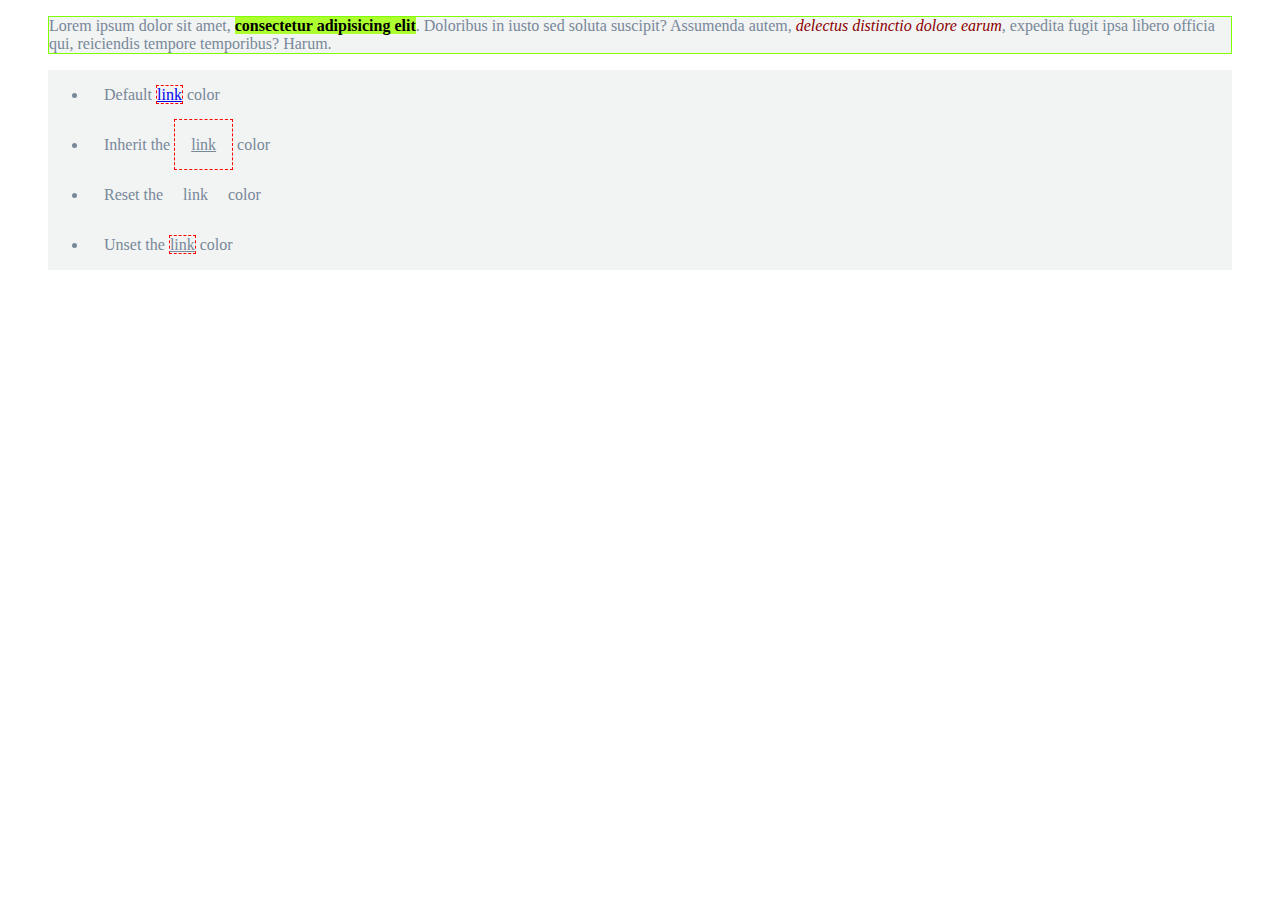
<file: CASCATA/index.html>
<!DOCTYPE html>
<html>
  <head>
    <meta http-equiv="X-UA-Compatible" content="IE=edge" />
    <meta charset="utf-8" />
    <meta
      name="viewport"
      content="width=device-width, initial-scale=1.0, maximum-scale=1.0, user-scalable=no"
    />
    <title>Lezione CSS</title>
    <link href="style.css" rel="stylesheet" />
  </head>

  <body>
    <blockquote class="content1">
      <p>
        Lorem ipsum dolor sit amet,
        <em class="variant-em">consectetur adipisicing elit</em>. Doloribus in
        iusto sed soluta suscipit? Assumenda autem,
        <em>delectus distinctio dolore earum</em>, expedita fugit ipsa libero
        officia qui, reiciendis tempore temporibus? Harum.
      </p>
    </blockquote>

    <blockquote>
      <ul>
        <li>Default <a href="#">link</a> color</li>
        <li class="link1">Inherit the <a href="#">link</a> color</li>
        <li class="link2">Reset the <a href="#">link</a> color</li>
        <li class="link3">Unset the <a href="#">link</a> color</li>
      </ul>
    </blockquote>
  </body>
</html>
</file>
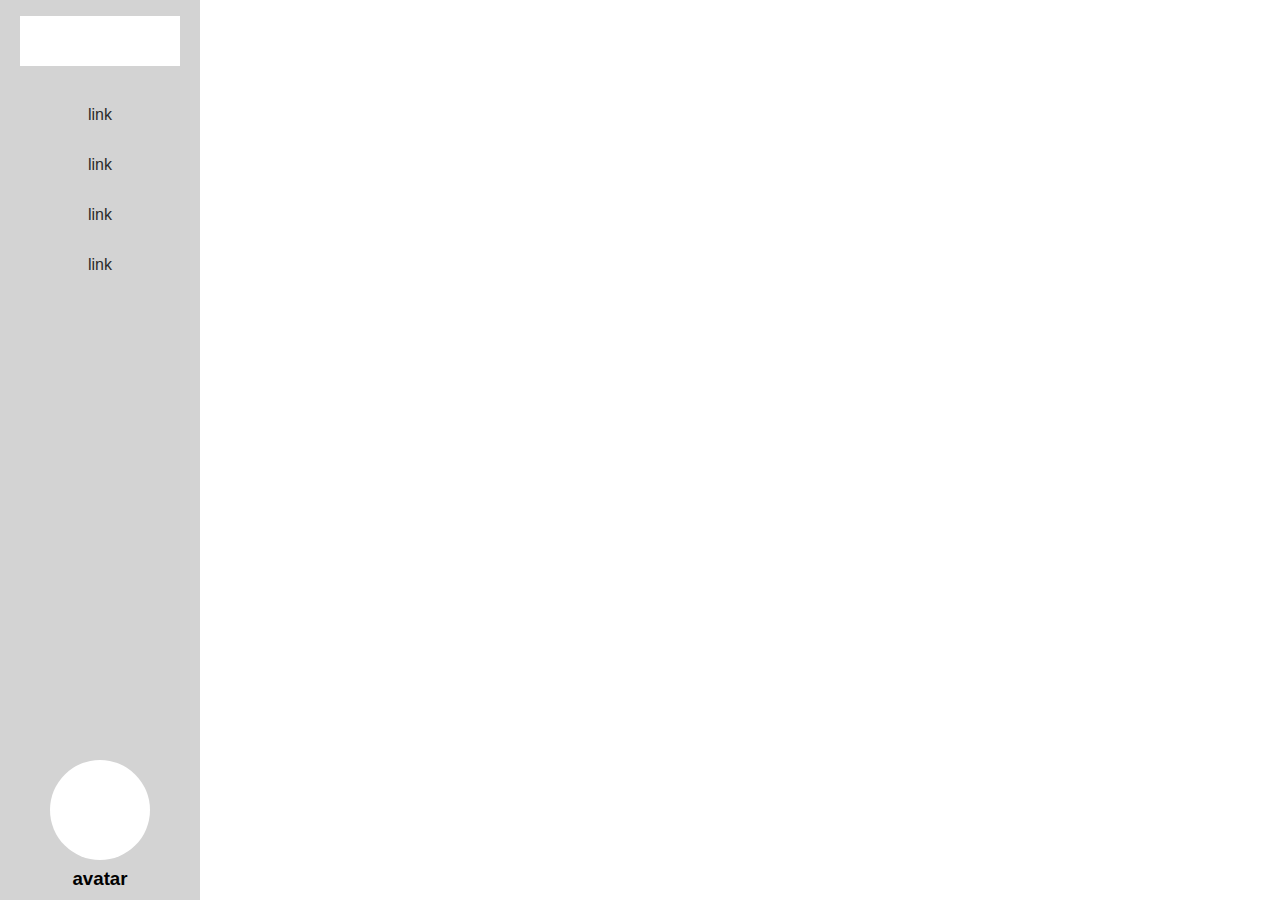
<file: Flexbox/index.html>
<!DOCTYPE html>
<html lang="en">
<head>
  <meta charset="UTF-8" />
  <meta name="viewport" content="width=device-width, initial-scale=1.0" />
  <title>Document</title>
  <link rel="stylesheet" href="style.css">
</head>
<body>
  <aside>

    <nav>

      <div class="logo"></div>

      <ul>
        <li>link</li>
        <li>link</li>
        <li>link</li>
        <li>link</li>
      </ul>

    </nav>

    <div class="avatar">
      <div class="image"></div>
      <h3 class="username">avatar</h3>
    </div>

  </aside>
</body>
</html>
</file>
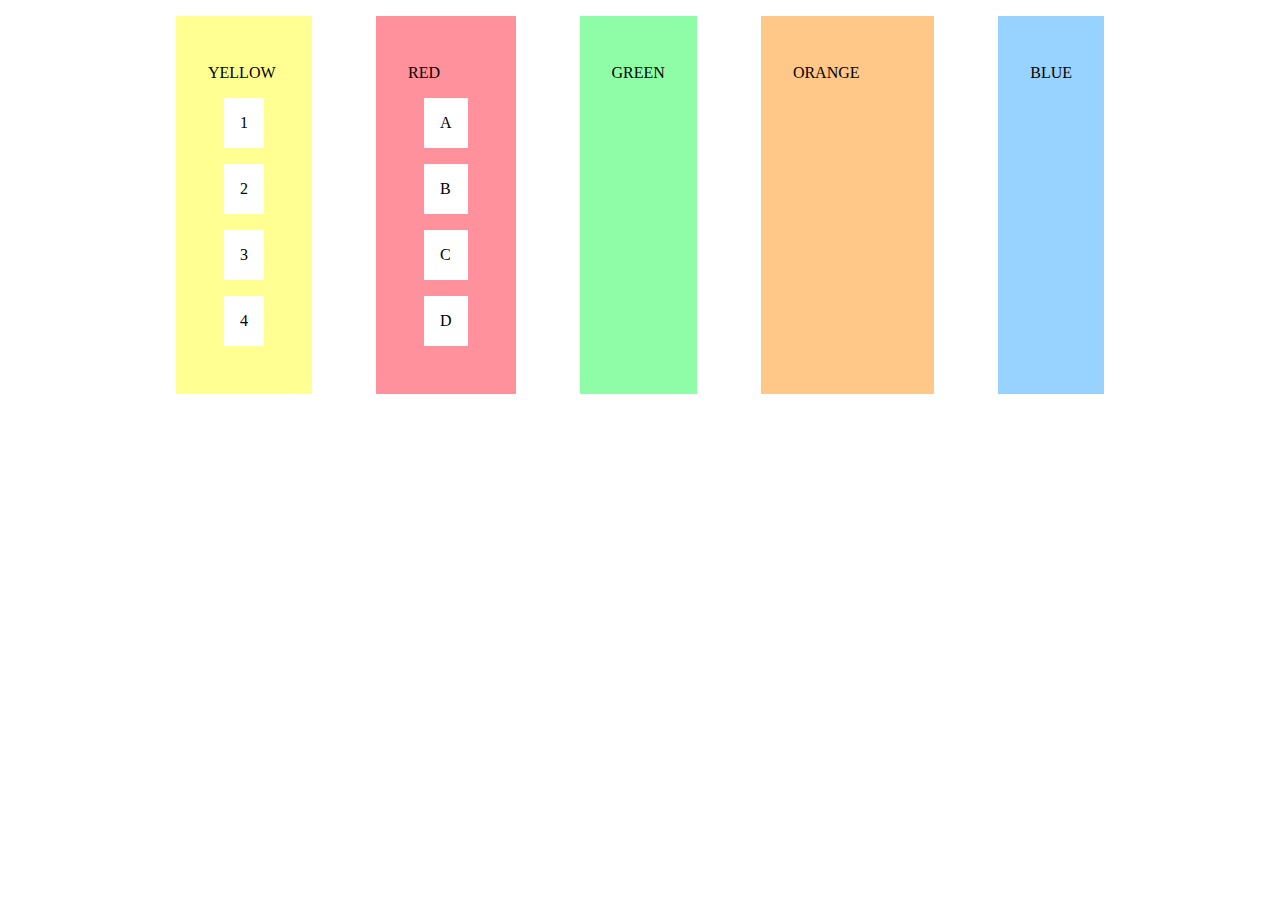
<file: FLEXBOXPROPERTIES/index.html>
<!DOCTYPE html>
<html lang="en">

<head>
  <meta charset="UTF-8">
  <meta http-equiv="X-UA-Compatible" content="IE=edge">
  <meta name="viewport" content="width=device-width, initial-scale=1.0">
  <title>Blocks</title>
  <link rel="stylesheet" href="start.css">
  <link rel="stylesheet" href="style.css">
</head>

<body>
  <section id="green">
    <p>GREEN</p>
  </section>
  <section id="yellow">
    <p>YELLOW</p>
    <ul>
      <li>1</li>
      <li>2</li>
      <li>3</li>
      <li>4</li>
    </ul>
  </section>
  <section id="orange">
    <p>ORANGE</p>
  </section>
  <section id="red">
    <p>RED</p>
    <ul>
      <li>A</li>
      <li>B</li>
      <li>C</li>
      <li>D</li>
    </ul>
  </section>
  <section id="blue">
    <p>BLUE</p>
  </section>
</body>

</html>
</file>
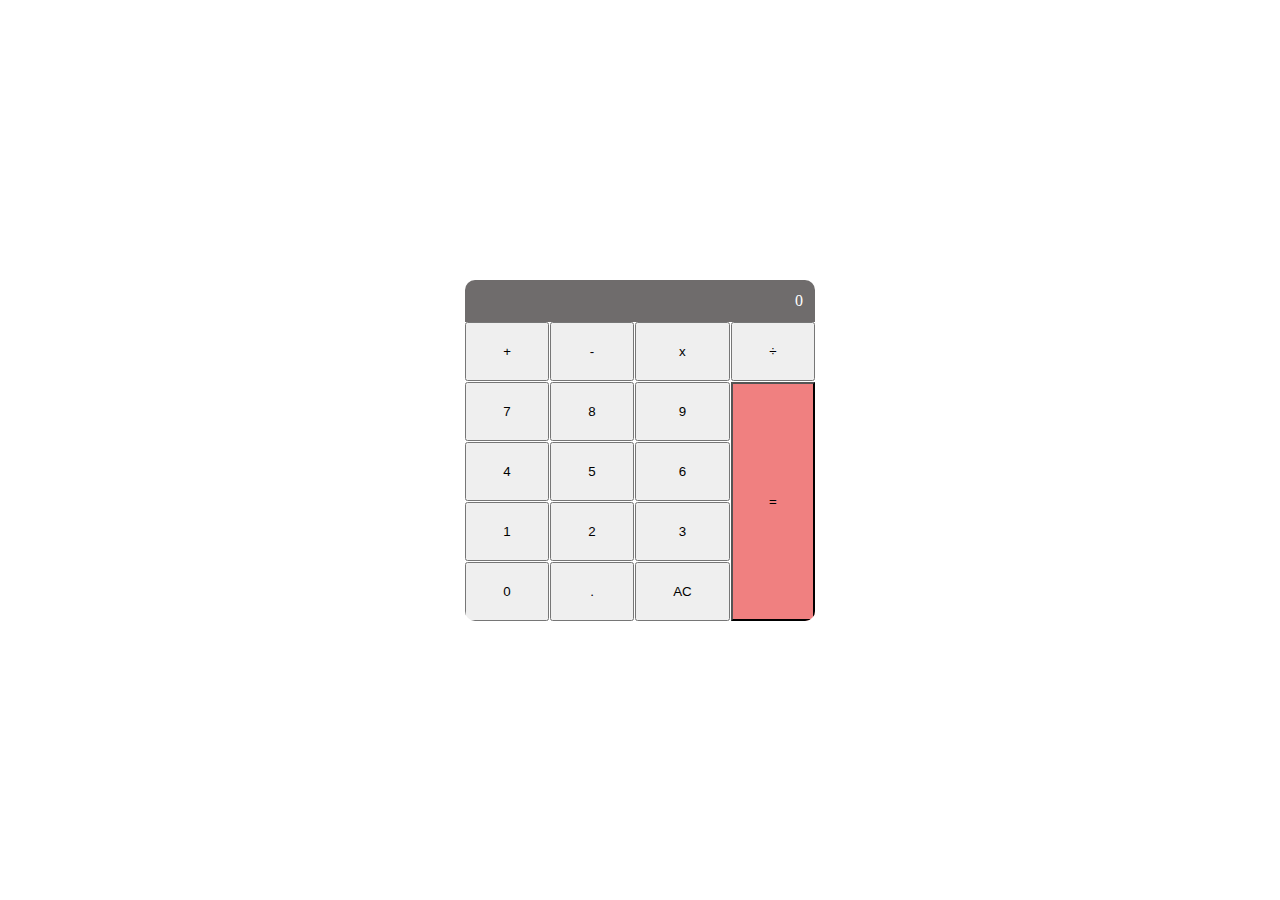
<file: GRID/index.html>
<!DOCTYPE html>
<html lang="en">
  <head>
    <meta charset="UTF-8" />
    <meta name="viewport" content="width=device-width, initial-scale=1.0" />
    <title>Document</title>
    <link rel="stylesheet" href="style.css">
  </head>
  <body>
    <div class="calc-wrapper">
    <div class="display">0</div>
    <div class="grid-container">
      <button>+</button>
      <button>-</button>
      <button>x</button>
      <button>÷</button>
      <button>7</button>
      <button>8</button>
      <button>9</button>
      <button>4</button>
      <button>5</button>
      <button>6</button>
      <button>1</button>
      <button>2</button>
      <button>3</button>
      <button>0</button>
      <button>.</button>
      <button>AC</button>
      <button class="equal">=</button>
      </div>
    </div>
  </body>
</html>
</file>
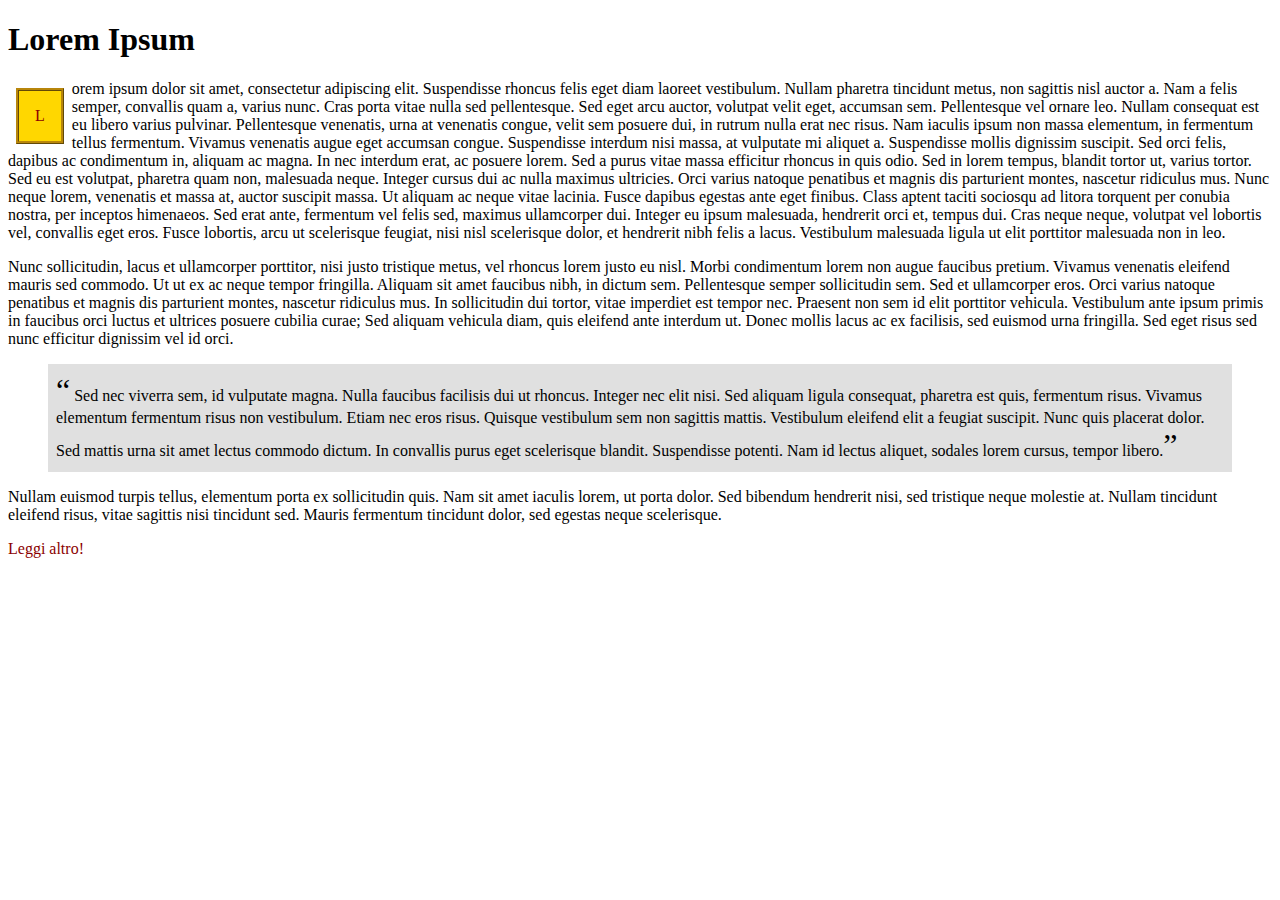
<file: PSEUDOCLASSI/index.html>
<!DOCTYPE html>
<html>

	<head>
		<meta http-equiv="X-UA-Compatible" content="IE=edge"/>
		<meta charset="utf-8"/>
		<meta name="viewport" content="width=device-width, initial-scale=1.0, maximum-scale=1.0, user-scalable=no"/>
		<title>Lezione HTML</title>
		<link rel="stylesheet" href="style.css"/>
	</head>

	<body>
		<h1>Lorem Ipsum</h1>
		<p>Lorem ipsum dolor sit amet, consectetur adipiscing elit. Suspendisse rhoncus felis eget diam laoreet
		   vestibulum. Nullam pharetra tincidunt metus, non sagittis nisl auctor a. Nam a felis semper, convallis quam
		   a, varius nunc. Cras porta vitae nulla sed pellentesque. Sed eget arcu auctor, volutpat velit eget, accumsan
		   sem. Pellentesque vel ornare leo. Nullam consequat est eu libero varius pulvinar.
		   Pellentesque venenatis, urna at venenatis congue, velit sem posuere dui, in rutrum nulla erat nec risus. Nam
		   iaculis ipsum non massa elementum, in fermentum tellus fermentum. Vivamus venenatis augue eget accumsan
		   congue. Suspendisse interdum nisi massa, at vulputate mi aliquet a. Suspendisse mollis dignissim suscipit.
		   Sed orci felis, dapibus ac condimentum in, aliquam ac magna. In nec interdum erat, ac posuere lorem. Sed a
		   purus vitae massa efficitur rhoncus in quis odio. Sed in lorem tempus, blandit tortor ut, varius tortor. Sed
		   eu est volutpat, pharetra quam non, malesuada neque. Integer cursus dui ac nulla maximus ultricies.
		   Orci varius natoque penatibus et magnis dis parturient montes, nascetur ridiculus mus. Nunc neque lorem,
		   venenatis et massa at, auctor suscipit massa. Ut aliquam ac neque vitae lacinia. Fusce dapibus egestas ante
		   eget finibus. Class aptent taciti sociosqu ad litora torquent per conubia nostra, per inceptos himenaeos.
		   Sed
		   erat ante, fermentum vel felis sed, maximus ullamcorper dui. Integer eu ipsum malesuada, hendrerit orci et,
		   tempus dui. Cras neque neque, volutpat vel lobortis vel, convallis eget eros. Fusce lobortis, arcu ut
		   scelerisque feugiat, nisi nisl scelerisque dolor, et hendrerit nibh felis a lacus. Vestibulum malesuada
		   ligula ut elit porttitor malesuada non in leo.</p>
		<p>
			Nunc sollicitudin, lacus et ullamcorper porttitor, nisi justo tristique metus, vel rhoncus lorem justo eu
			nisl. Morbi condimentum lorem non augue faucibus pretium. Vivamus venenatis eleifend mauris sed commodo. Ut
			ut ex ac neque tempor fringilla. Aliquam sit amet faucibus nibh, in dictum sem. Pellentesque semper
			sollicitudin sem. Sed et ullamcorper eros. Orci varius natoque penatibus et magnis dis parturient montes,
			nascetur ridiculus mus. In sollicitudin dui tortor, vitae imperdiet est tempor nec. Praesent non sem id elit
			porttitor vehicula. Vestibulum ante ipsum primis in faucibus orci luctus et ultrices posuere cubilia curae;
			Sed aliquam vehicula diam, quis eleifend ante interdum ut. Donec mollis lacus ac ex facilisis, sed euismod
			urna fringilla. Sed eget risus sed nunc efficitur dignissim vel id orci.</p>
		<blockquote>
			Sed nec viverra sem, id vulputate magna. Nulla faucibus facilisis dui ut rhoncus. Integer nec elit nisi. Sed
			aliquam ligula consequat, pharetra est quis, fermentum risus. Vivamus elementum fermentum risus non
			vestibulum. Etiam nec eros risus. Quisque vestibulum sem non sagittis mattis. Vestibulum eleifend elit a
			feugiat suscipit. Nunc quis placerat dolor. Sed mattis urna sit amet lectus commodo dictum. In convallis
			purus eget scelerisque blandit. Suspendisse potenti. Nam id lectus aliquet, sodales lorem cursus, tempor
			libero.</blockquote>
		<p>
			Nullam euismod turpis tellus, elementum porta ex sollicitudin quis. Nam sit amet iaculis lorem, ut porta
			dolor. Sed bibendum hendrerit nisi, sed tristique neque molestie at. Nullam tincidunt eleifend risus, vitae
			sagittis nisi tincidunt sed. Mauris fermentum tincidunt dolor, sed egestas neque scelerisque.</p>

		<a href="#">Leggi altro!</a>
	</body>

</html>
</file>
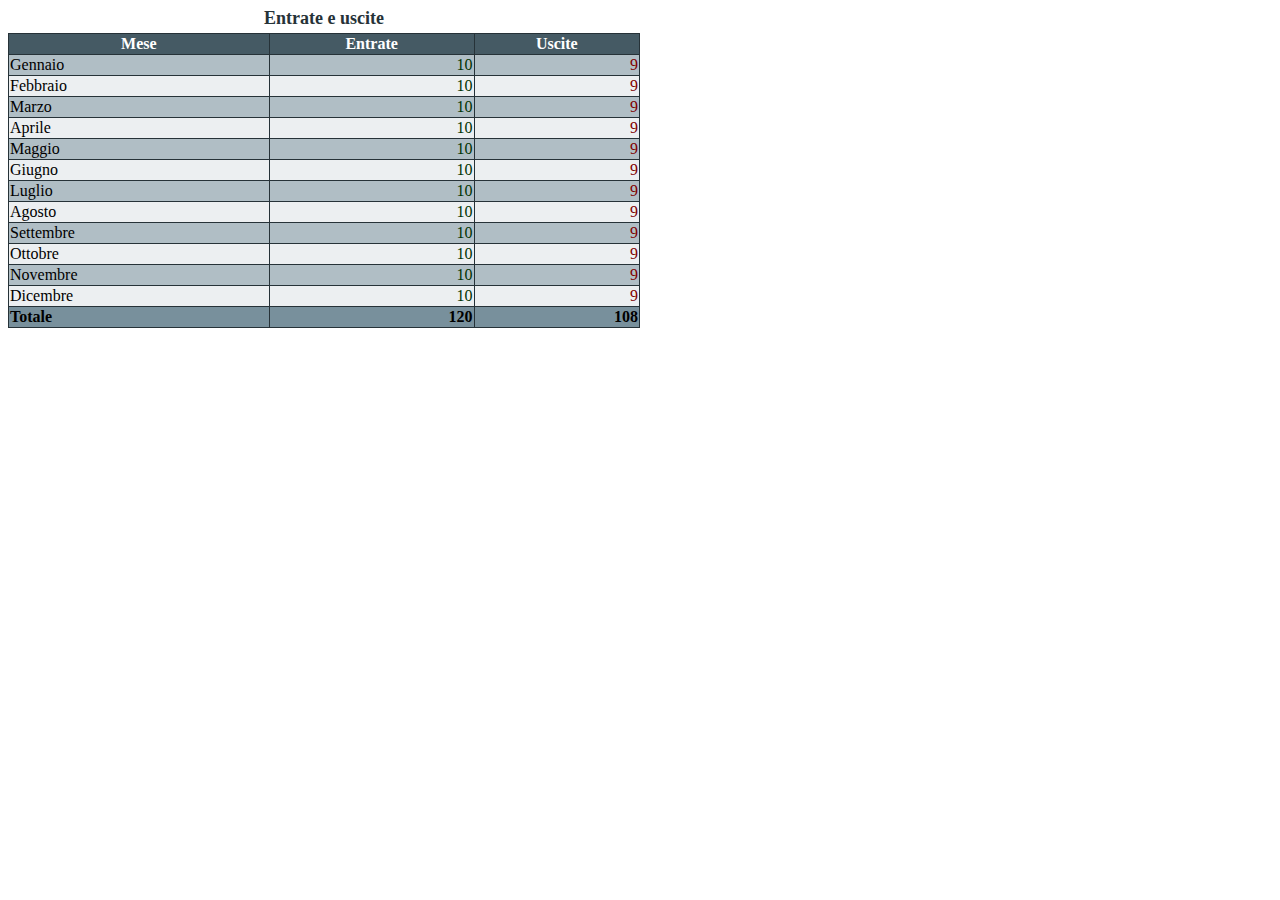
<file: TABELLA/index.html>
<!DOCTYPE html>
<html>

<head>
    <meta http-equiv="X-UA-Compatible" content="IE=edge" />
    <meta charset="utf-8" />
    <meta name="viewport" content="width=device-width, initial-scale=1.0, maximum-scale=1.0, user-scalable=no" />
    <title>Lezione CSS</title>
    <link rel="stylesheet" href="style.css">
</head>

<body>
    <table>
        <caption>Entrate e uscite</caption>
        <thead>
            <tr>
                <th>Mese</th>
                <th>Entrate</th>
                <th>Uscite</th>
            </tr>
        </thead>
        <tbody>
            <tr>
                <td>Gennaio</td>
                <td>10</td>
                <td>9</td>
            </tr>
            <tr>
                <td>Febbraio</td>
                <td>10</td>
                <td>9</td>
            </tr>
            <tr>
                <td>Marzo</td>
                <td>10</td>
                <td>9</td>
            </tr>
            <tr>
                <td>Aprile</td>
                <td>10</td>
                <td>9</td>
            </tr>
            <tr>
                <td>Maggio</td>
                <td>10</td>
                <td>9</td>
            </tr>
            <tr>
                <td>Giugno</td>
                <td>10</td>
                <td>9</td>
            </tr>
            <tr>
                <td>Luglio</td>
                <td>10</td>
                <td>9</td>
            </tr>
            <tr>
                <td>Agosto</td>
                <td>10</td>
                <td>9</td>
            </tr>
            <tr>
                <td>Settembre</td>
                <td>10</td>
                <td>9</td>
            </tr>
            <tr>
                <td>Ottobre</td>
                <td>10</td>
                <td>9</td>
            </tr>
            <tr>
                <td>Novembre</td>
                <td>10</td>
                <td>9</td>
            </tr>
            <tr>
                <td>Dicembre</td>
                <td>10</td>
                <td>9</td>
            </tr>

        </tbody>
        <tfoot>
            <tr>
                <td>Totale</td>
                <td>120</td>
                <td>108</td>
            </tr>
        </tfoot>
    </table>

</body>

</html>
</file>
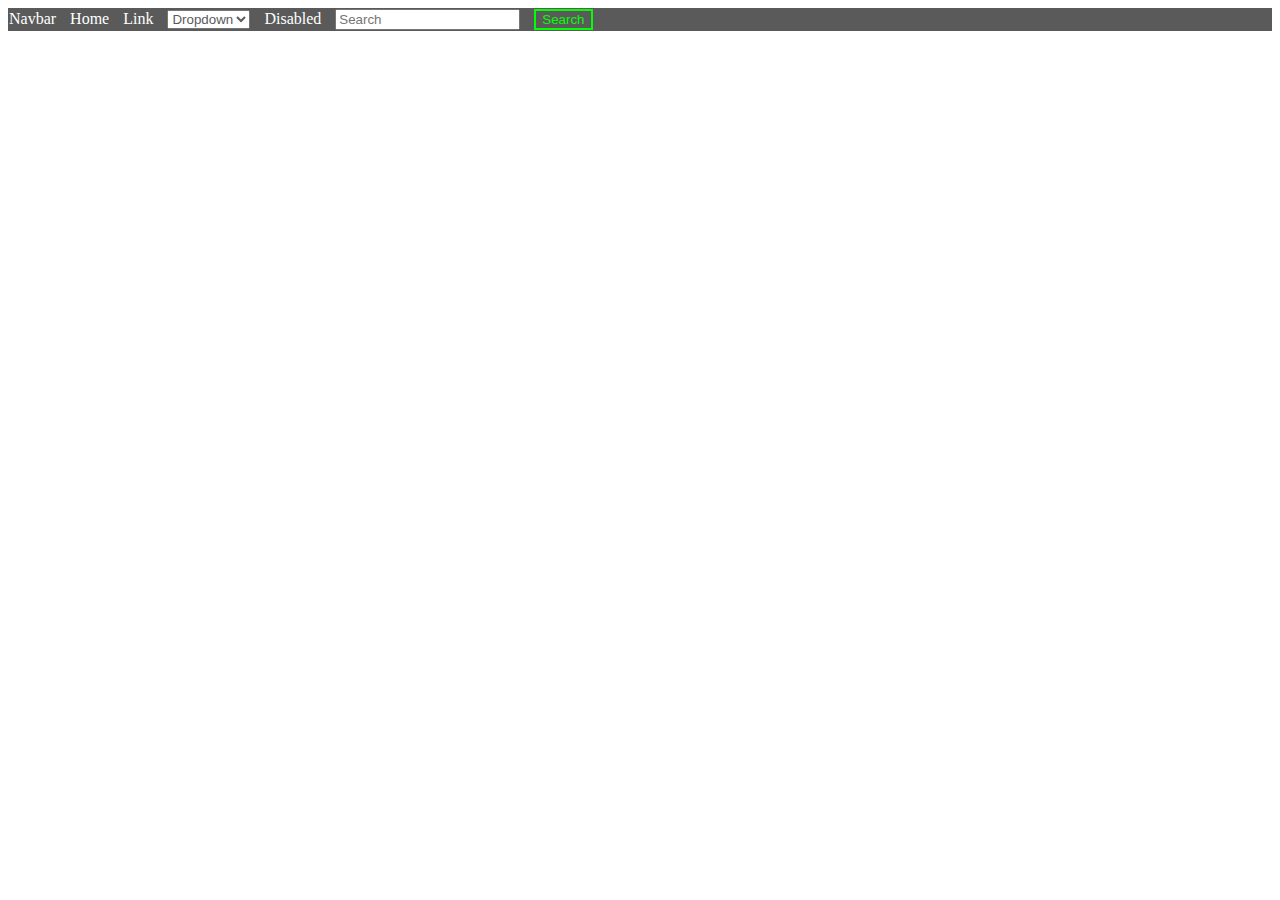
<file: NAVBAR/NAVBAR.html>
<!DOCTYPE html>
<html lang="en">
  <head>
    <meta charset="UTF-8" />
    <meta name="viewport" content="width=device-width, initial-scale=1.0" />
    <title>Navbar</title>
    <style>
      /* Stili per l'effetto di hover sul pulsante di ricerca */
      button:hover {
        background-color: #00ff00; /* Sfondo verde al passaggio del mouse */
      }

      button:hover a {
        color: #ffffff; /* Testo bianco al passaggio del mouse */
      }
    </style>
  </head>
  <body>
    <div
      style="
        border: 1px solid rgb(90, 90, 90);
        background-color: rgb(90, 90, 90);
      "
    >
      <div style="display: inline-block">
        <a
          href="https://www.google.com/"
          style="
            text-decoration: none;
            color: rgb(255, 255, 255);
            margin-right: 10px;
          "
          >Navbar</a
        >
      </div>
      <div style="display: inline-block">
        <a
          href="https://www.google.com/"
          style="
            text-decoration: none;
            color: rgb(255, 255, 255);
            margin-right: 10px;
          "
          >Home</a
        >
      </div>
      <div style="display: inline-block">
        <a
          href="https://www.google.com/"
          style="
            text-decoration: none;
            color: rgb(255, 255, 255);
            margin-right: 10px;
          "
          >Link</a
        >
      </div>
      <div style="display: inline-block; background-color: rgb(90, 90, 90)">
        <select
          style="
            text-decoration: none;
            color: rgb(90, 90, 90);
            margin-right: 10px;
          "
        >
          <option disabled selected>Dropdown</option>
          <option value="opzione1">Account</option>
          <option value="opzione2">Settings</option>
          <option value="opzione3">Privacy</option>
        </select>
      </div>
      <div style="display: inline-block">
        <a
          href="https://www.google.com/"
          style="
            text-decoration: none;
            color: rgb(255, 255, 255);
            margin-right: 10px;
          "
          >Disabled</a
        >
      </div>
      <div style="display: inline-block">
        <input
          type="text"
          name="nome"
          placeholder="Search"
          style="margin-right: 10px"
        />
      </div>
      <div style="display: inline-block">
        <button
          style="
            border: 2px solid rgb(0, 255, 0);
            background-color: rgb(90, 90, 90);
          "
        >
          <a
            href="https://www.google.com/"
            style="text-decoration: none; color: rgb(0, 255, 0)"
            >Search</a
          >
        </button>
      </div>
    </div>
  </body>
</html>
</file>
<file: CASCATA/style.css>
body {
  color: lightslategray;
}

blockquote {
  background-color: rgba(0, 12, 24, 0.05);
}

.content1 p {
  border: 1px solid chartreuse;
}

a {
  border: 1px dashed red;
}

em {
  color: darkred;
}

.link1 a {
  color: inherit;
  padding: inherit;
}
.link2 a {
  all: initial;
  color: inherit;
  padding: inherit;
}
.link3 a {
  color: unset;
  padding: unset;
}

.variant-em {
  font-weight: bold;
  font-style: inherit;
  color: black;
  background-color: greenyellow;
}

ul {
  background-color: unset;
}

ul li {
  padding: 16px;
}
</file>
<file: Flexbox/style.css>
*{
    margin: 0;
    padding: 0;
    box-sizing: border-box;
    font-family: Arial,Helvetica, sans-serif;
}

body {
    height: 100vh;
}

aside {
    width: 200px;
    height: 100%;
    background-color: lightgray;
    display: flex;
    flex-direction: column;
    padding-top: 1rem;
}

.logo {
    width: 80%;
    height: 50px;
    background: #fff;
    margin: auto;
}

nav{
    flex: 1;
}

nav ul {
    display: flex;
    flex-direction: column;
    gap: 1rem;
    width: 100%;
    margin-top: 2rem;
}

nav ul li {
    width: 100%;
    color: #2b2b2b;
    padding: 0.5rem;
    text-align: center;
    cursor: pointer;
}

nav ul li:hover {
    color: #2b2bb2;
    transition: 0.3 ease-in-out;
}


.avatar {
    display: flex;
    flex-direction: column;
    justify-content: center;
    align-items: center;
    width: 100%;
    height: 150px;
    gap: 0.5rem;
}
.avatar .image {
    width: 100px;
    height: 100px;
    background: #fff;
    border-radius: 50%;
}
</file>
<file: FLEXBOXPROPERTIES/start.css>
body{
    display: flex;
    justify-content: space-between;
    gap: 2rem;
}

#yellow {
    order: 1;
}

#red {
    order: 2;
}

#green {
    order: 3;
}

#orange {
    order: 4;
    flex-grow: 1;
}

#blue {
    order: 5;
}
</file>
<file: FLEXBOXPROPERTIES/style.css>
body {
  width: 60em;
  margin: 0 auto;
}

section {
  padding: 2em;
  margin: 1em;
}

#green {
  background-color: #8ffda7;
}

#orange {
  background-color: #ffc788;
}

#yellow {
  background-color: #ffff92;
}

#red {
  background-color: #ff919c;
}

#blue {
  background-color: #98d2ff;
}

ul {
  padding: 0;
}

li {
  background-color: white;
  padding: 1em;
  display: block;
  margin: 1em;
}
</file>
<file: GRID/style.css>
* {
    margin: 0;
    padding: 0;
    box-sizing: border-box;
}
body{
    display: flex;
    justify-content: center;
    align-items: center;
    height: 100vh;
}

.calc-wrapper{
    width: 350px;
    border-radius: 10px;
    overflow: hidden;
}

.grid-container {
    display: grid;
    grid-template-columns: auto auto auto auto;
    gap: 1px;
}

.grid-container button {
    padding: 20px;
}

.equal {
    grid-row: 2 / span 4;
    grid-column: 4/5;
    background: lightcoral; 
}

.display{
    color: white;
    text-align: end;
    background: #6f6c6c;
    padding: 12px;
}
</file>
<file: PSEUDOCLASSI/style.css>
h1 + p::first-letter{
    float: left;
    color: darkred;
    border: 3px ridge darkgoldenrod;
    padding: 16px;
    background-color: gold;
    margin: 8px;
}
blockquote::before{
	content: open-quote;
	font-size: 2rem;
}
blockquote::after{
	content: close-quote;
	font-size: 2rem;
}

blockquote{
	background-color: rgba(0, 0, 0, .12);
	padding: 8px;
}

a {
	color: darkred;
	text-decoration: none;
}

a:hover{
	color: yellow;
}

a:focus{
	color: blue;
}
a:visited{
	color: purple;
}
</file>
<file: TABELLA/style.css>
table {
    width: 50%;
    border-collapse: collapse;
}

table,td,th {
    border: 1px solid #263238 
}

table > caption {
    color: #263238;
    font-weight: bold ;
    font-size: 18px ;
    margin-bottom: 4px;
}

table > thead{
    background-color: #455a64;
    color: white;
    font-weight: 700;
}

table > tbody > tr:nth-child(even) {
    background-color: #eceff1;
}
table > tbody > tr:nth-child(odd) {
    background-color: #b0bec5;
}
table > tfoot {
    background-color: #78909c;
    font-weight: 800;
}

 table > tbody > tr > td:nth-child(2) {
    color: #003300;
}

 table > tbody > tr > td:nth-child(3) {
    color: #7f0000;
}

td:nth-child(n+2)
{
    text-align: right;
}
</file>
